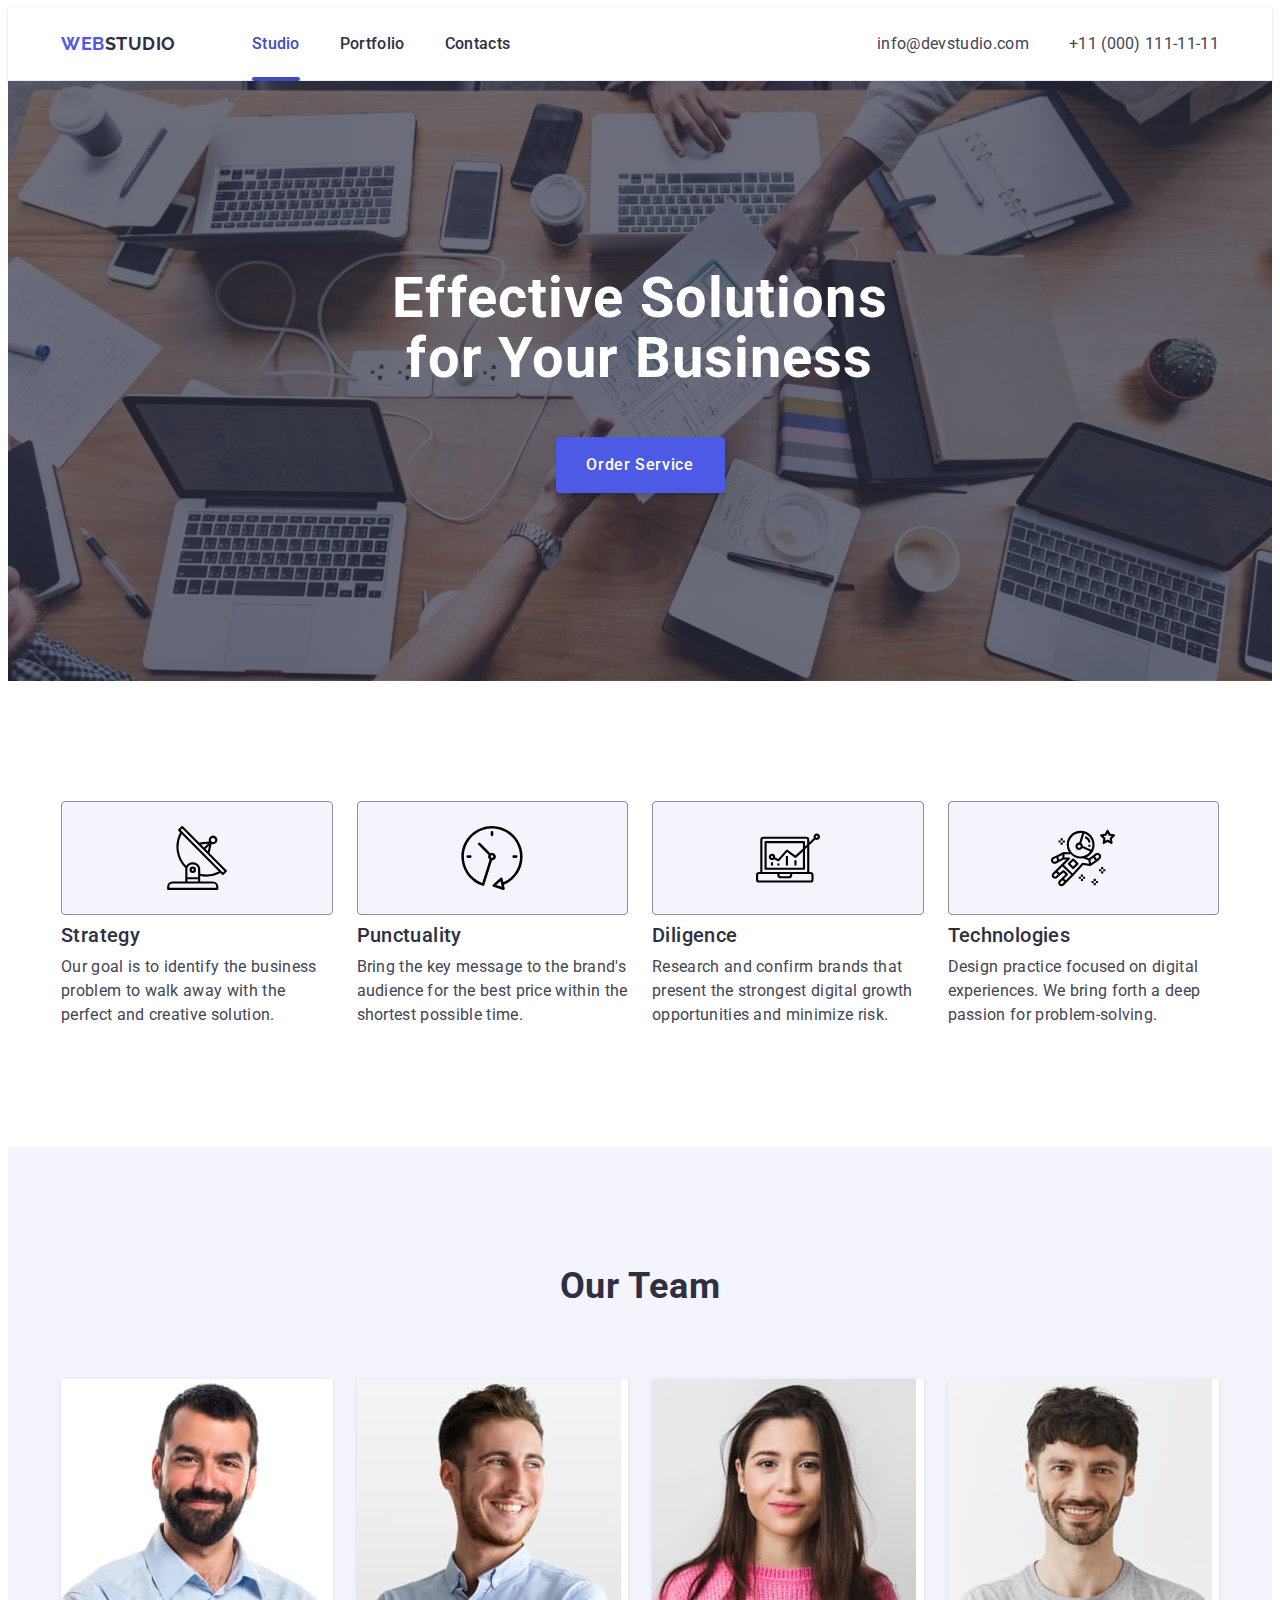
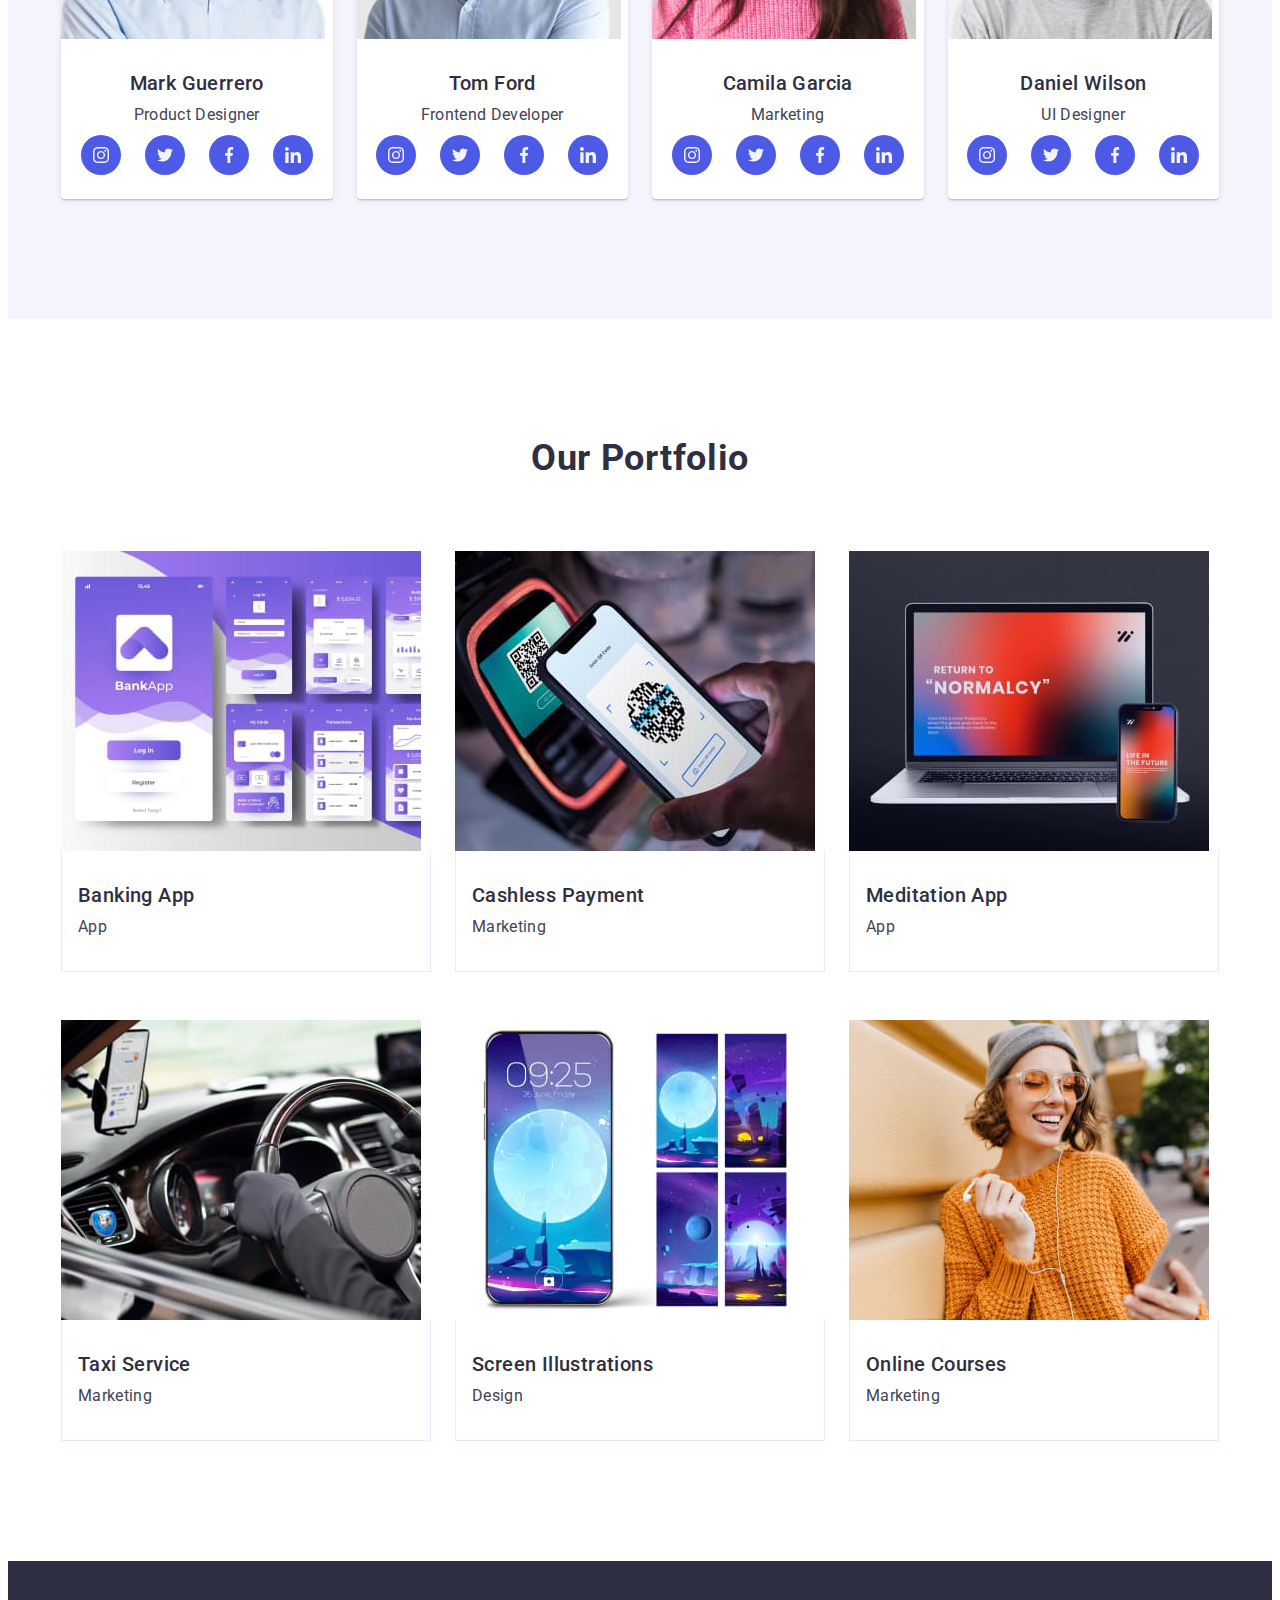
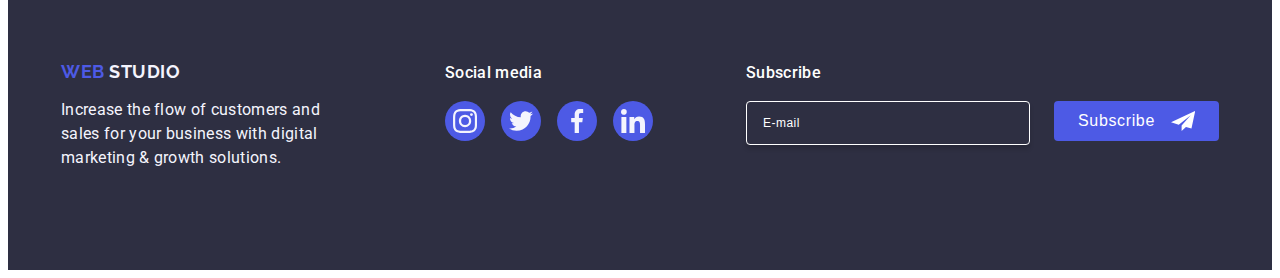
<file: index.html>
<!DOCTYPE html>
<html lang="en">
  <head>
    <meta charset="UTF-8" />
    <meta name="viewport" content="width=device-width, initial-scale=1.0" />
    <title>Document</title>
    <link
      rel="stylesheet"
      href="https://cdnjs.cloudflare.com/ajax/libs/modern-normalize/2.0.0/modern-normalize.min.css"
      integrity="sha512-4xo8blKMVCiXpTaLzQSLSw3KFOVPWhm/TRtuPVc4WG6kUgjH6J03IBuG7JZPkcWMxJ5huwaBpOpnwYElP/m6wg=="
      crossorigin="anonymous"
      referrerpolicy="no-referrer"
    />
    <link rel="stylesheet" href="./css/styles.css" />
    <link rel="preconnect" href="https://fonts.googleapis.com" />
    <link rel="preconnect" href="https://fonts.gstatic.com" crossorigin />
    <link
      href="https://fonts.googleapis.com/css2?family=Raleway:ital,wght@0,100..900;1,100..900&family=Roboto:ital,wght@0,100;0,300;0,400;0,500;0,700;0,900;1,100;1,300;1,400;1,500;1,700;1,900&display=swap"
      rel="stylesheet"
    />
  </head>
  <body>
    <header class="header">
      <div class="container header-container">
        <nav class="nav">
          <a href="./index.html" class="logo"
            >Web<span class="logo-part">Studio</span>
          </a>

          <ul class="navigation-list">
            <li><a href="./index.html" class="nav-items current">Studio</a></li>
            <li><a href="" class="nav-items">Portfolio</a></li>
            <li><a href="" class="nav-items">Contacts</a></li>
          </ul>
        </nav>
        <address class="address">
          <ul class="address-list">
            <li>
              <a href="mailto:info@devstudio.com" class="nav-address"
                >info@devstudio.com</a
              >
            </li>
            <li>
              <a href="tel:+110001111111" class="nav-address"
                >+11 (000) 111-11-11</a
              >
            </li>
          </ul>
        </address>
      </div>
    </header>
    <main>
      <!-- SECTION 1 H1 -->
      <section class="first-section hero">
        <div class="container">
          <h1 class="main-title">Effective Solutions for Your Business</h1>
          <button class="order-button" type="button">Order Service</button>
        </div>
      </section>

      <!-- SECTION 2 ABOUT COMPANY -->
      <section class="second-section">
        <div class="container">
          <h2 class="visually-hidden">Features</h2>

          <ul class="pres-company">
            <li class="style-pres-company">
              <div class="main-icon">
                <svg width="64" height="64">
                  <use href="./images/icons.svg#icon-antenna-1"></use>
                </svg>
              </div>

              <h3 class="second-items-title">Strategy</h3>
              <p class="text-second-items">
                Our goal is to identify the business problem to walk away with
                the perfect and creative solution.
              </p>
            </li>

            <li class="style-pres-company">
              <div class="main-icon">
                <svg width="64" height="64">
                  <use href="./images/icons.svg#icon-clock-1"></use>
                </svg>
              </div>

              <h3 class="second-items-title">Punctuality</h3>
              <p class="text-second-items">
                Bring the key message to the brand's audience for the best price
                within the shortest possible time.
              </p>
            </li>

            <li class="style-pres-company">
              <div class="main-icon">
                <svg width="64" height="64">
                  <use href="./images/icons.svg#icon-diagram-1"></use>
                </svg>
              </div>

              <h3 class="second-items-title">Diligence</h3>
              <p class="text-second-items">
                Research and confirm brands that present the strongest digital
                growth opportunities and minimize risk.
              </p>
            </li>

            <li class="style-pres-company">
              <div class="main-icon">
                <svg width="64" height="64">
                  <use href="./images/icons.svg#icon-astronaut-1"></use>
                </svg>
              </div>

              <h3 class="second-items-title">Technologies</h3>
              <p class="text-second-items">
                Design practice focused on digital experiences. We bring forth a
                deep passion for problem-solving.
              </p>
            </li>
          </ul>
        </div>
      </section>

      <!-- SECTION 3 TEAM -->
      <section class="third-section">
        <div class="container">
          <h2 class="decs-company">Our Team</h2>

          <ul class="decs-company-style">
            <li class="team-card">
              <img
                src="./images/1.jpg"
                alt="Mark Guerrero"
                width="264"
                height="260"
              />
              <div class="team-text-wrap">
                <h3 class="nome">Mark Guerrero</h3>
                <p class="job-title">Product Designer</p>

                <ul class="social-media-icon">
                  <li class="social-media">
                    <a class="link-icon" href="#">
                      <svg class="social-link" width="16" height="16">
                        <use href="./images/icons.svg#icon-instagram-2"></use>
                      </svg>
                    </a>
                  </li>

                  <li class="social-media">
                    <a class="link-icon" href="#">
                      <svg class="social-link" width="16" height="16">
                        <use href="./images/icons.svg#icon-twitter-1"></use>
                      </svg>
                    </a>
                  </li>

                  <li class="social-media">
                    <a class="link-icon" href="#">
                      <svg class="social-link" width="16" height="16">
                        <use href="./images/icons.svg#icon-facebook-1"></use>
                      </svg>
                    </a>
                  </li>

                  <li class="social-media">
                    <a class="link-icon" href="#">
                      <svg class="social-link" width="16" height="16">
                        <use href="./images/icons.svg#icon-linkedin-1"></use>
                      </svg>
                    </a>
                  </li>
                </ul>

                <!-- <svg class="social-link" >
                  <use href="./icons.svg#icon-instagram-2"></use>
                </svg>
                <svg class="social-link">
                  <use href="./icons.svg#icon-twitter-1"></use>
                </svg>
                <svg class="social-link">
                  <use href="./icons.svg#icon-facebook-1"></use>
                </svg>
                <svg class="social-link">
                  <use href="./icons.svg#icon-linkedin-1"></use>
                </svg>-->
              </div>
            </li>

            <li class="team-card">
              <img
                src="./images/2.jpg"
                alt="Tom Ford"
                width="264"
                height="260"
              />
              <div class="team-text-wrap">
                <h3 class="nome">Tom Ford</h3>
                <p class="job-title">Frontend Developer</p>
                <ul class="social-media-icon">
                  <li class="social-media">
                    <a class="link-icon" href="#">
                      <svg class="social-link" width="16" height="16">
                        <use href="./images/icons.svg#icon-instagram-2"></use>
                      </svg>
                    </a>
                  </li>

                  <li class="social-media">
                    <a class="link-icon" href="#">
                      <svg class="social-link" width="16" height="16">
                        <use href="./images/icons.svg#icon-twitter-1"></use>
                      </svg>
                    </a>
                  </li>

                  <li class="social-media">
                    <a class="link-icon" href="#">
                      <svg class="social-link" width="16" height="16">
                        <use href="./images/icons.svg#icon-facebook-1"></use>
                      </svg>
                    </a>
                  </li>

                  <li class="social-media">
                    <a class="link-icon" href="#">
                      <svg class="social-link" width="16" height="16">
                        <use href="./images/icons.svg#icon-linkedin-1"></use>
                      </svg>
                    </a>
                  </li>
                </ul>
              </div>
            </li>

            <li class="team-card">
              <img
                src="./images/3.jpg"
                alt="Camila Garcia"
                width="264"
                height="260"
              />
              <div class="team-text-wrap">
                <h3 class="nome">Camila Garcia</h3>
                <p class="job-title">Marketing</p>
                <ul class="social-media-icon">
                  <li class="social-media">
                    <a class="link-icon" href="#">
                      <svg class="social-link" width="16" height="16">
                        <use href="./images/icons.svg#icon-instagram-2"></use>
                      </svg>
                    </a>
                  </li>

                  <li class="social-media">
                    <a class="link-icon" href="#">
                      <svg class="social-link" width="16" height="16">
                        <use href="./images/icons.svg#icon-twitter-1"></use>
                      </svg>
                    </a>
                  </li>

                  <li class="social-media">
                    <a class="link-icon" href="#">
                      <svg class="social-link" width="16" height="16">
                        <use href="./images/icons.svg#icon-facebook-1"></use>
                      </svg>
                    </a>
                  </li>

                  <li class="social-media">
                    <a class="link-icon" href="#">
                      <svg class="social-link" width="16" height="16">
                        <use href="./images/icons.svg#icon-linkedin-1"></use>
                      </svg>
                    </a>
                  </li>
                </ul>
              </div>
            </li>

            <li class="team-card">
              <img
                src="./images/4.jpg"
                alt="Daniel Wilson"
                width="264"
                height="260"
              />
              <div class="team-text-wrap">
                <h3 class="nome">Daniel Wilson</h3>
                <p class="job-title">UI Designer</p>
                <ul class="social-media-icon">
                  <li class="social-media">
                    <a class="link-icon" href="#">
                      <svg class="social-link" width="16" height="16">
                        <use href="./images/icons.svg#icon-instagram-2"></use>
                      </svg>
                    </a>
                  </li>

                  <li class="social-media">
                    <a class="link-icon" href="#">
                      <svg class="social-link" width="16" height="16">
                        <use href="./images/icons.svg#icon-twitter-1"></use>
                      </svg>
                    </a>
                  </li>

                  <li class="social-media">
                    <a class="link-icon" href="#">
                      <svg class="social-link" width="16" height="16">
                        <use href="./images/icons.svg#icon-facebook-1"></use>
                      </svg>
                    </a>
                  </li>

                  <li class="social-media">
                    <a class="link-icon" href="#">
                      <svg class="social-link" width="16" height="16">
                        <use href="./images/icons.svg#icon-linkedin-1"></use>
                      </svg>
                    </a>
                  </li>
                </ul>
              </div>
            </li>
          </ul>
        </div>
      </section>

      <!-- SECTION 4 PORTFOLIO -->
      <section class="fourth-section">
        <div class="container">
          <h2 class="decs-portfolio">Our Portfolio</h2>
          <ul class="thirs-items">
            <li class="portfolio-item">
              <div class="overlay-box">
                <img
                  src="./images/imghw21.jpg"
                  alt="Banking App"
                  width="360"
                  height="300"
                />
                <p class="overlay-text">
                  14 Stylish and User-Friendly App Design Concepts · Task
                  Manager App · Calorie Tracker App · Exotic Fruit Ecommerce App
                  · Cloud Storage App
                </p>
              </div>

              <div class="portfolio-text-wrap">
                <h3 class="third-items-title">Banking App</h3>
                <p class="third-items-text">App</p>
              </div>
            </li>

            <li class="portfolio-item">
              <div class="overlay-box">
                <img
                  src="./images/imghw22.jpg"
                  alt="Cashless Payment"
                  width="360"
                  height="300"
                />
                <p class="overlay-text">
                  14 Stylish and User-Friendly App Design Concepts · Task
                  Manager App · Calorie Tracker App · Exotic Fruit Ecommerce App
                  · Cloud Storage App
                </p>
              </div>

              <div class="portfolio-text-wrap">
                <h3 class="third-items-title">Cashless Payment</h3>
                <p class="third-items-text">Marketing</p>
              </div>
            </li>

            <li class="portfolio-item">
              <div class="overlay-box">
                <img
                  src="./images/imghw23.jpg"
                  alt="Meditation App"
                  width="360"
                  height="300"
                />
                <p class="overlay-text">
                  14 Stylish and User-Friendly App Design Concepts · Task
                  Manager App · Calorie Tracker App · Exotic Fruit Ecommerce App
                  · Cloud Storage App
                </p>
              </div>

              <div class="portfolio-text-wrap">
                <h3 class="third-items-title">Meditation App</h3>
                <p class="third-items-text">App</p>
              </div>
            </li>

            <li class="portfolio-item">
              <div class="overlay-box">
                <img
                  src="./images/imghw24.jpg"
                  alt="Taxi Service"
                  width="360"
                  height="300"
                />
                <p class="overlay-text">
                  14 Stylish and User-Friendly App Design Concepts · Task
                  Manager App · Calorie Tracker App · Exotic Fruit Ecommerce App
                  · Cloud Storage App
                </p>
              </div>

              <div class="portfolio-text-wrap">
                <h3 class="third-items-title">Taxi Service</h3>
                <p class="third-items-text">Marketing</p>
              </div>
            </li>

            <li class="portfolio-item">
              <div class="overlay-box">
                <img
                  src="./images/imghw25.jpg"
                  alt="Screen Illustrations"
                  width="360"
                  height="300"
                />
                <p class="overlay-text">
                  14 Stylish and User-Friendly App Design Concepts · Task
                  Manager App · Calorie Tracker App · Exotic Fruit Ecommerce App
                  · Cloud Storage App
                </p>
              </div>

              <div class="portfolio-text-wrap">
                <h3 class="third-items-title">Screen Illustrations</h3>
                <p class="third-items-text">Design</p>
              </div>
            </li>

            <li class="portfolio-item">
              <div class="overlay-box">
                <img
                  src="./images/imghw26.jpg"
                  alt="Online Courses"
                  width="360"
                  height="300"
                />
                <p class="overlay-text">
                  14 Stylish and User-Friendly App Design Concepts · Task
                  Manager App · Calorie Tracker App · Exotic Fruit Ecommerce App
                  · Cloud Storage App
                </p>
              </div>

              <div class="portfolio-text-wrap">
                <h3 class="third-items-title">Online Courses</h3>
                <p class="third-items-text">Marketing</p>
              </div>
            </li>
          </ul>
        </div>
      </section>
    </main>

    <!-- FOOTER -->
    <footer class="footer-style">
      <div class="container footer-container">
        <div class="footer-logo">
          <a href="./index.html" class="logo-footer"
            >Web
            <span class="logo-footer-part">Studio</span>
          </a>
          <p class="text-footer">
            Increase the flow of customers and sales for your business with
            digital marketing & growth solutions.
          </p>
        </div>

        <div class="container-media">
          <p class="text-social-footer">Social media</p>
          <ul class="list-social-footer">
            <li class="social-media-footer">
              <a class="link-icon-footer" href="">
                <svg class="social-link-footer" width="24" height="24">
                  <use href="./images/icons.svg#icon-instagram-2"></use>
                </svg>
              </a>
            </li>

            <li class="social-media-footer">
              <a class="link-icon-footer" href="#">
                <svg class="social-link-footer" width="24" height="24">
                  <use href="./images/icons.svg#icon-twitter-1"></use>
                </svg>
              </a>
            </li>

            <li class="social-media-footer">
              <a class="link-icon-footer" href="#">
                <svg class="social-link-footer" width="24" height="24">
                  <use href="./images/icons.svg#icon-facebook-1"></use>
                </svg>
              </a>
            </li>

            <li class="social-media-footer">
              <a class="link-icon-footer" href="#">
                <svg class="social-link-footer" width="24" height="24">
                  <use href="./images/icons.svg#icon-linkedin-1"></use>
                </svg>
              </a>
            </li>
          </ul>
        </div>
        <div class="footer-form-wrap">
          <p class="footer-form-title">Subscribe</p>
          <form class="footer-form">
            <label class="footer-label"
              ><input
                type="email"
                name="user-mail"
                placeholder="E-mail"
                class="footer-input"
            /></label>
            <button class="footer-form-btn" type="submit">
              Subscribe
              <svg class="footer-form-icon" width="24" height="24">
                <use href="./images/modal.svg#icon-icon-send"></use>
              </svg>
            </button>
          </form>
        </div>
      </div>
    </footer>
    <div class="backdrop">
      <div class="modal">
        <button class="modal-close-btn" type="button">
          <svg class="modal-close-icon" width="8" height="8">
            <use href="./images/icons.svg#icon-Vector"></use>
          </svg>
        </button>
        <p class="modal-title">Leave your contacts and we will call you back</p>
        <form class="model-form">
          <div class="modal-filt">
            <label for="user-name" class="modal-label">Name</label>
            <div class="input-wrap">
              <input
                id="user-name"
                type="text"
                name="user-name"
                class="modal-input"
              />
              <svg class="modal-icon" width="18" height="24">
                <use href="./images/modal.svg#icon-person"></use>
              </svg>
            </div>
          </div>
          <div class="modal-filt">
            <label for="user-phone" class="modal-label">Phone</label>
            <div class="input-wrap">
              <input
                id="user-phone"
                name="user-phone"
                type="tel"
                class="modal-input"
              />
              <svg class="modal-icon" width="18" height="24">
                <use href="./images/modal.svg#icon-phone"></use>
              </svg>
            </div>
          </div>
          <div class="modal-filt">
            <label for="user-mail" class="modal-label">Email</label>
            <div class="input-wrap">
              <input
                id="user-mail"
                name="user-mail"
                type="email"
                class="modal-input"
              />
              <svg class="modal-icon" width="18" height="24">
                <use href="./images/modal.svg#icon-Vector-3"></use>
              </svg>
            </div>
          </div>
          <div class="textarea-filt">
            <label for="user-comment" class="modal-label">Comment</label>
            <textarea
              placeholder="Text input"
              name="user-comment"
              id="user-comment"
              class="modal-textarea"
            ></textarea>
          </div>
          <div class="modal-checkbox-wrap">
            <input
              id="user-privacy"
              name="user-privacy"
              value="true"
              type="checkbox"
              class="check-input visually-hidden"
            />
            <label for="user-privacy" class="check-label">
              <span class="checkbox">
                <svg class="chek-icon" width="10" height="8">
                  <use href="./images/modal.svg#icon-Vector"></use>
                </svg> </span
              >I accept the terms and conditions of the
              <a href="" class="check-link">Privacy Policy</a>
            </label>
          </div>
          <button type="submit" class="modal-send-btn">Send</button>
        </form>
      </div>
    </div>
  </body>
</html>
</file>
<file: css/styles.css>
body {
  font-family: "Roboto", sans-serif;
  background: #fff;
  color: #434455;
}

.container {
  max-width: 1158px;
  padding: 0 15px;
  margin: 0 auto;
}

.hero {
  background-repeat: no-repeat;
  background-position: center center;
  background-size: cover;
  max-width: 1440px;
  background-image: linear-gradient(
      rgba(46, 47, 66, 0.7),
      rgba(46, 47, 66, 0.7)
    ),
    url(../images/people-office.jpg);
}

h1,
h2,
h3,
h4,
h5,
h6 {
  margin: 0;
}

p {
  margin: 0;
}
img {
  display: block;
}
ul {
  padding-left: 0;
  margin: 0;
  list-style-type: none;
}
.visually-hidden {
  position: absolute;
  width: 1px;
  height: 1px;
  margin: -1px;
  border: 0;
  padding: 0;
  white-space: nowrap;
  clip-path: inset(100%);
  clip: rect(0 0 0 0);
  overflow: hidden;
}
.header {
  border-bottom: 1px solid #e7e9fc;
  background-color: 250ms cubic-bezier(0.4, 0, 0.2, 1);
  box-shadow: 0px 2px 1px rgba(46, 47, 66, 0.08),
    0px 1px 1px rgba(46, 47, 66, 0.16), 0px 1px 6px rgba(46, 47, 66, 0.08);
}
.header-container {
  display: flex;
  align-items: center;
}
.nav {
  display: flex;
  align-items: center;
}
.logo {
  font-family: "Raleway", sans-serif;
  font-weight: 700;
  font-size: 18px;
  line-height: 1.17;
  letter-spacing: 0.03em;
  text-transform: uppercase;
  text-decoration: none;
  color: #4d5ae5;
  margin-right: 76px;
  padding: 24px 0;
}

.logo-part {
  color: #2e2f42;
}
.navigation-list {
  display: flex;
  gap: 40px;
}

.nav-items {
  font-weight: 500;
  font-size: 16px;
  line-height: 1.5;
  letter-spacing: 0.02em;
  color: #2e2f42;
  text-decoration: none;
  padding: 24px 0;
  display: block;
}

.current {
  color: #404bbf;
  position: relative;
  transition: color 250ms cubic-bezier(0.4, 0, 0.2, 1);
}

.current::after {
  content: "";
  border-radius: 2px;
  width: 100%;
  height: 4px;
  background-color: #404bbf;
  display: block;
  position: absolute;
  left: 0;
  bottom: -1px;
}

.nav-items:hover {
  color: #404bbf;
}
.nav-items:focus {
  color: #404bbf;
}

.address {
  font-style: normal;
  margin-left: auto;
}
.address-list {
  display: flex;
  gap: 40px;
}

.nav-address {
  justify-content: flex-start;
  font-size: 16px;
  line-height: 1.5;
  letter-spacing: 0.02em;
  color: #434455;
  text-decoration: underline;
  text-decoration: none;
  transition: color 250ms cubic-bezier(0.4, 0, 0.2, 1);
}

.nav-address:hover {
  color: #404bbf;
}
.nav-address:focus {
  color: #404bbf;
}

.first-section {
  background-color: #2e2f42;
  padding: 188px 0;
  margin: 0 auto;
}

.main-title {
  font-size: 56px;
  line-height: 1.07;
  letter-spacing: 0.02em;
  text-align: center;
  color: #fff;
  max-width: 496px;
  margin-left: auto;
  margin-right: auto;
  margin-bottom: 48px;
}

.order-button {
  font-family: "Roboto", sans-serif;
  background: #4d5ae5;
  font-weight: 500;
  font-size: 16px;
  line-height: 1.5;
  letter-spacing: 0.04em;
  color: #fff;
  text-align: center;
  cursor: pointer;
  border-radius: 4px;
  border: none;
  min-width: 169px;
  height: 56px;
  margin: 0 auto;
  box-shadow: 0 4px 4px 0 rgba(0, 0, 0, 0.15);
  display: block;
  transition: background-color 250ms cubic-bezier(0.4, 0, 0.2, 1);
}

.order-button:focus {
  background: #404bbf;
}

.order-button:hover {
  background: #404bbf;
}

.second-section {
  padding-top: 120px;
  padding-bottom: 120px;
}

.pres-company {
  display: flex;
  gap: 24px;
}

.style-pres-company {
  width: calc((100% - 72px) / 4);
}

.second-items-title {
  font-weight: 500;
  font-size: 20px;
  line-height: 1.2;
  letter-spacing: 0.02em;
  color: #2e2f42;
  margin-bottom: 8px;
}
.text-second-items {
  line-height: 1.5;
  letter-spacing: 0.02em;
}

.third-section {
  background-color: #f4f4fd;
  padding: 120px 0;
}

.third-items {
  background-color: #ffffff;
}

.decs-company,
.decs-portfolio {
  font-weight: 700;
  font-size: 36px;
  line-height: 1.11;
  letter-spacing: 0.02em;
  text-align: center;
  text-transform: capitalize;
  color: #2e2f42;
  margin-bottom: 72px;
}
.decs-company-style {
  display: flex;
  gap: 24px;
}

.overlay-text {
  font-weight: 400;
  font-size: 16px;
  line-height: 1.5;
  letter-spacing: 0.02em;
  color: #f4f4fd;
  background-color: #4d5ae5;
  padding: 40px 32px;
  width: 100%;
  height: 100%;
  position: absolute;
  top: 0;
  left: 0;
  transform: translateY(100%);
  transition: transform 250ms cubic-bezier(0.4, 0, 0.2, 1);
}

.portfolio-item:hover .overlay-text {
  transform: translateY(0%);
}
.portfolio-item:hover {
  box-shadow: 0 2px 1px 0 rgba(46, 47, 66, 0.08),
    0 1px 1px 0 rgba(46, 47, 66, 0.16), 0 1px 6px 0 rgba(46, 47, 66, 0.08);
}
.overlay-box {
  position: relative;
  overflow: hidden;
}

.team-card {
  background-color: #ffffff;
  width: calc((100% - 72px) / 4);
  border-radius: 0px 0px 4px 4px;
  box-shadow: 0 2px 1px 0 rgba(46, 47, 66, 0.08),
    0 1px 1px 0 rgba(46, 47, 66, 0.16), 0 1px 6px 0 rgba(46, 47, 66, 0.08);
}
.team-text-wrap {
  padding: 32px 0;
}

.social-media-icon {
  display: flex;
  justify-content: center;
  gap: 24px;
}

.social-media {
  width: 40px;
  height: 40px;
}
.main-icon {
  display: flex;
  align-items: center;
  justify-content: center;
  height: 112px;
  background-color: #f4f4fd;
  border-radius: 4px;
  border: 1px solid #8e8f99;
  margin-bottom: 8px;
}
.link-icon {
  display: flex;
  align-items: center;
  justify-content: center;
  width: 40px;
  height: 40px;
  background-color: #4d5ae5;
  border-radius: 50%;
  margin-top: 8px;
  transition: background-color 250ms cubic-bezier(0.4, 0, 0.2, 1);
}

.link-icon:hover {
  background-color: #404bbf;
}
.link-icon:focus {
  background-color: #404bbf;
}

.social-link {
  fill: #f4f4fd;
}

.text-social-footer {
  font-weight: 500;
  font-size: 16px;
  line-height: 1.5;
  letter-spacing: 0.02em;
  color: #ffffff;
  margin-bottom: 16px;
}

.list-social-footer {
  display: flex;
  gap: 16px;
}
.media-list-footer {
  line-height: 1.5;
  color: #f4f4fd;
  letter-spacing: 0.02em;
  max-width: 264px;
}

.social-media-footer {
  width: 40px;
  height: 40px;
}

.link-icon-footer {
  width: 100%;
  height: 100%;
  background-color: #4d5ae5;
  border-radius: 50%;
  display: flex;
  align-items: center;
  justify-content: center;
  transition: background-color 250ms cubic-bezier(0.4, 0, 0.2, 1);
}

.link-icon-footer:hover,
.link-icon-footer:focus {
  background-color: #31d0aa;
}

.social-link-footer {
  fill: #f4f4fd;
}
.nome {
  font-weight: 500;
  font-size: 20px;
  line-height: 1.2;
  letter-spacing: 0.02em;
  text-align: center;
  color: #2e2f42;
  margin-bottom: 8px;
}

.job-title {
  font-size: 16px;
  line-height: 1.5;
  letter-spacing: 0.02em;
  text-align: center;
  color: #434455;
}

.fourth-section {
  padding: 120px 0;
}
.thirs-items {
  display: flex;
  flex-wrap: wrap;
  column-gap: 24px;
  row-gap: 48px;
}
.portfolio-item {
  width: calc((100% - 48px) / 3);
  transition: box-shadow 250ms cubic-bezier(0.4, 0, 0.2, 1);
}

.portfolio-text-wrap {
  padding: 32px 16px;
  border: 1px solid #e7e9fc;
  border-top: none;
}
.third-items-title {
  font-weight: 500;
  font-size: 20px;
  line-height: 1.2;
  letter-spacing: 0.02em;
  color: #2e2f42;
  margin-bottom: 8px;
}

.third-items-text {
  font-size: 16px;
  line-height: 1.5;
  letter-spacing: 0.02em;
  color: #434455;
}

.footer-style {
  background-color: #2e2f42;
  padding: 100px 0;
}

.logo-footer-part {
  font-family: "Raleway", sans-serif;
  font-weight: 700;
  font-size: 18px;
  line-height: 1.17;
  letter-spacing: 0.03em;
  text-transform: uppercase;
  text-decoration: none;
  color: #f4f4fd;
}
.logo-footer {
  font-family: "Raleway", sans-serif;
  font-weight: 700;
  font-size: 18px;
  line-height: 1.17;
  letter-spacing: 0.03em;
  text-transform: uppercase;
  text-decoration: none;
  color: #4d5ae5;
  display: inline-block;
  margin-bottom: 16px;
}

.container-media {
  line-height: 1.5;
  color: #f4f4fd;
  letter-spacing: 0.02em;
  max-width: 264px;
  justify-content: flex-start;
}

.text-footer {
  line-height: 1.5;
  color: #f4f4fd;
  letter-spacing: 0.02em;
  max-width: 264px;
}

.footer-container {
  display: flex;
  align-items: baseline;
}

.footer-logo {
  margin-right: 120px;
}

.footer-form-wrap {
  margin-left: auto;
}
.footer-form-title {
  font-weight: 500;
  font-size: 16px;
  line-height: 1.5;
  letter-spacing: 0.02em;
  color: #fff;
  margin-bottom: 16px;
}
.footer-form {
  display: flex;
  gap: 24px;
}
.footer-label {
}
.footer-input {
  border: 1px solid #fff;
  border-radius: 4px;
  width: 264px;
  height: 40px;
  box-shadow: 0 4px 4px 0 rgba(0, 0, 0, 0.15);
  outline: transparent;
  background-color: transparent;
  padding-left: 16px;
  font-weight: 400;
  font-size: 12px;
  line-height: 2;
  letter-spacing: 0.04em;
  color: #fff;
}
.footer-input::placeholder {
  font-weight: 400;
  font-size: 12px;
  line-height: 2;
  letter-spacing: 0.04em;
  color: #fff;
}
.footer-form-btn {
  border-radius: 4px;
  min-width: 165px;
  height: 40px;
  background-color: #4d5ae5;
  border: none;
  cursor: pointer;
  display: flex;
  justify-content: center;
  align-items: center;
  font-weight: 500;
  font-size: 16px;
  line-height: 1.5;
  letter-spacing: 0.04em;
  color: #fff;
}
.footer-form-icon {
  fill: #fff;
  margin-left: 16px;
}

.backdrop {
  position: fixed;
  top: 0;
  left: 0;
  width: 100%;
  height: 100%;
  background: rgba(46, 47, 66, 0.4);
  opacity: 0;
  visibility: hidden;
  pointer-events: none;
  transition: opacity 250ms cubic-bezier(0.4, 0, 0.2, 1),
    visibility 250ms cubic-bezier(0.4, 0, 0.2, 1);
}
.is-open {
  opacity: 1;
  visibility: visible;
  pointer-events: auto;
}
.modal {
  width: 408px;
  min-height: 584px;
  box-shadow: 0 1px 1px 0 rgba(0, 0, 0, 0.14), 0 1px 3px 0 rgba(0, 0, 0, 0.12),
    0 2px 1px 0 rgba(0, 0, 0, 0.2);
  background: #fcfcfc;
  border-radius: 4px;
  padding: 72px 24px 24px 24px;
  position: absolute;
  top: 50%;
  left: 50%;
  transform: translate(-50%, -50%);
  transition: transform 250ms cubic-bezier(0.4, 0, 0.2, 1);
}
.modal-close-btn {
  position: absolute;
  top: 24px;
  right: 24px;
  width: 24px;
  height: 24px;
  border: 1px solid rgba(0, 0, 0, 0.1);
  border-radius: 50%;
  padding: 0;
  cursor: pointer;
  background-color: #e7e9fc;
  display: flex;
  justify-content: center;
  align-items: center;
  transition: background-color 250ms cubic-bezier(0.4, 0, 0.2, 1),
    border 250ms cubic-bezier(0.4, 0, 0.2, 1);
}
.modal-close-btn:hover,
.modal-close-btn:focus {
  border: none;
  background-color: #404bbf;
}
.modal-close-btn:hover > .modal-close-icon,
.modal-close-btn:focus > .modal-close-icon {
  fill: #fff;
}
.modal-close-icon {
  transition: fill 250ms cubic-bezier(0.4, 0, 0.2, 1);
}

.modal-title {
  font-weight: 500;
  line-height: 1.5;
  letter-spacing: 0.02em;
  text-align: center;
  color: #2e2f42;
  margin-bottom: 16px;
}

.modal-filt {
  margin-bottom: 8px;
}
.modal-label {
  font-size: 12px;
  line-height: 1.17;
  letter-spacing: 0.04em;
  color: #8e8f99;
  margin-bottom: 4px;
  display: block;
}
.input-wrap {
  position: relative;
}
.modal-input {
  border: 1px solid rgba(46, 47, 66, 0.4);
  border-radius: 4px;
  width: 100%;
  height: 40px;
  outline: transparent;
  background-color: transparent;
  padding-left: 38px;
  transition: border-color 250ms cubic-bezier(0.4, 0, 0.2, 1);
}
.modal-input:focus {
  border-color: #4d5ae5;
}

.modal-input:focus + .modal-icon {
  fill: #4d5ae5;
}
.modal-icon {
  position: absolute;
  left: 16px;
  top: 50%;
  transform: translateY(-50%);
  transition: fill 250ms cubic-bezier(0.4, 0, 0.2, 1);
}
.textarea-filt {
  margin-bottom: 16px;
}
.modal-textarea {
  border: 1px solid rgba(46, 47, 66, 0.4);
  border-radius: 4px;
  width: 100%;
  height: 120px;
  background-color: transparent;
  outline: transparent;
  resize: none;
  padding: 8px 16px;
  font-weight: 400;
  font-size: 12px;
  line-height: 1.17;
  letter-spacing: 0.04em;
  color: rgba(46, 47, 66, 0.4);
  transition: border-color 250ms cubic-bezier(0.4, 0, 0.2, 1);
}
.modal-textarea:focus {
  border-color: #4d5ae5;
}

.modal-checkbox-wrap {
  margin-bottom: 24px;
}
.check-input:checked + .check-label > .checkbox {
  background-color: #404bbf;
  border: none;
  fill: #f4f4fd;
}
.check-label {
  font-weight: 400;
  font-size: 12px;
  line-height: 1.17;
  letter-spacing: 0.04em;
  color: #8e8f99;
}
.checkbox {
  border-radius: 2px;
  border: 1px solid rgba(46, 47, 66, 0.4);
  width: 16px;
  height: 16px;
  fill: transparent;
  display: inline-flex;
  justify-content: center;
  align-items: center;
  margin-right: 8px;
  transition: background-color 250ms cubic-bezier(0.4, 0, 0.2, 1),
    border 250ms cubic-bezier(0.4, 0, 0.2, 1),
    fill 250ms cubic-bezier(0.4, 0, 0.2, 1);
}
.check-link {
  line-height: 1.33333;
  text-decoration: underline;
  text-decoration-skip-ink: none;
  color: #4d5ae5;
}
.modal-send-btn {
  font-weight: 500;
  font-size: 16px;
  line-height: 1.5;
  letter-spacing: 0.04em;
  color: #fff;
  border-radius: 4px;
  min-width: 169px;
  height: 56px;
  box-shadow: 0 4px 4px 0 rgba(0, 0, 0, 0.15);
  background: #4d5ae5;
  border: none;
  cursor: pointer;
  font-family: inherit;
  display: block;
  margin: 0 auto;
  transition: background-color 250ms cubic-bezier(0.4, 0, 0.2, 1);
}
.modal-send-btn:hover,
.modal-send-btn:focus {
  background-color: #404bbf;
}
</file>
